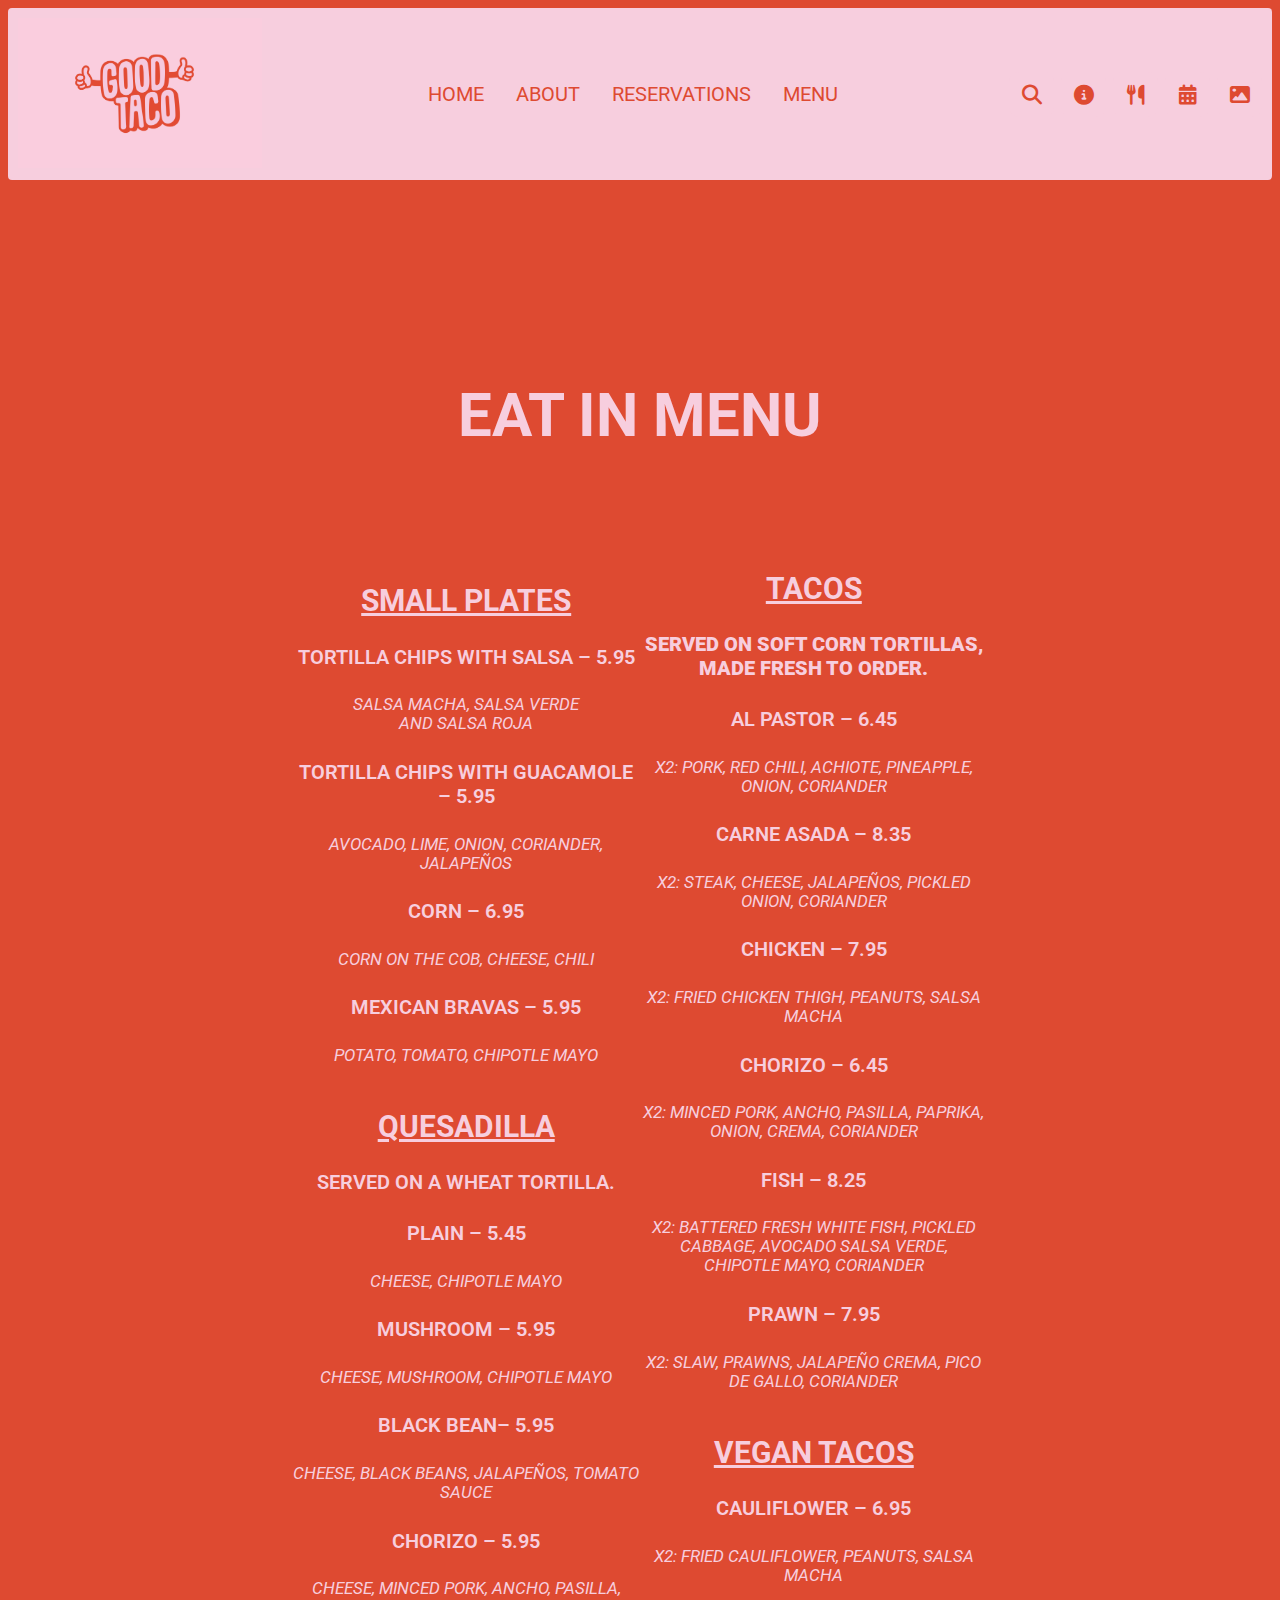
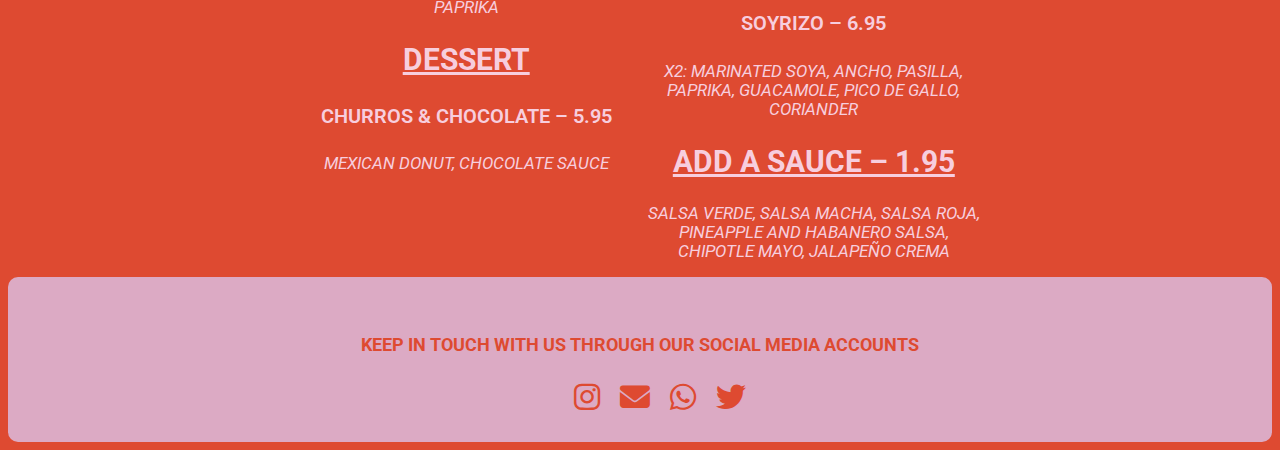
<file: menu.html>
<!DOCTYPE html>
<html lang="en">
<head>
    <meta charset="UTF-8">
    <meta http-equiv="X-UA-Compatible" content="IE=edge">
    <meta name="viewport" content="width=device-width, initial-scale=1.0">
    <title>Good Taco</title>
    <link rel="stylesheet" type="text/css" href="https://cdnjs.cloudflare.com/ajax/libs/font-awesome/6.2.0/css/all.min.css">

    <!--custom css file link-->
    <link rel="stylesheet" href="assets/style.css" />

    <!-- Link Swiper's CSS -->
    <link rel="stylesheet" href="https://cdn.jsdelivr.net/npm/swiper/swiper-bundle.min.css"/>
</head>

<body>
  <header class="header" id="header">
    <a href="#" class="logo"><img src="assets/images/Good Taco.gif" alt="Good Taco Logo"></a>

    <nav class="navbar">
        <a href="index.html">home</a>
        <a href="index.html" class="active">about</a>
        <a href="reservation/migrations/templates/reservation/reservation.html">reservations</a>
        <a href="menu.html" class="active">menu</a>
    </nav>

    <div class="icons">
        <i class="fas fa-bars" id="menu"></i>
        <i class="fas fa-search" id="search"></i>
        <i class="fas fa-info-circle" id="about"></i>
        <i class="fas fa-utensils" id="food"></i>
        <i class="fa-solid fa-calendar-days" id="reservations"></i>
        <i class="fa-solid fa-image" id="gallery"></i>
    </div>

</header>
    <!--header section end-->

    <!--menu section start-->
    <div class="menu-header">
        <h1>eat in menu</h1>
    </div>
    <main class="flex-container">
        <section class="left">
            <h2>small plates</h2>
              <h4>tortilla chips with salsa – 5.95</h4>
              <p>salsa macha, salsa verde <br>and salsa roja</p>
              <h4>tortilla chips with guacamole – 5.95</h4>
              <p>avocado, lime, onion, coriander, jalapeños </p>
              <h4>corn – 6.95</h4>
              <p>corn on the cob, cheese, chili</p>
              <h4>mexican bravas – 5.95</h4>
              <p>potato, tomato, chipotle mayo<br>&zwj;</p>
              <h2>quesadilla</h2>
              <h4>served on a wheat tortilla.</h4>
              <h4>plain – 5.45</h4>
              <p>cheese, chipotle mayo</p>
              <h4>Mushroom – 5.95</h4>
              <p>cheese, mushroom, chipotle mayo</p>
              <h4>Black Bean– 5.95</h4>
              <p>cheese, black beans, jalapeños, tomato sauce</p>
              <h4>Chorizo – 5.95</h4>
              <p>cheese, minced pork, ancho, pasilla, paprika</p>
            </div>
            <div class="menu-callout">
              <div class="menu-callout-box w-richtext">
                <h2>dessert</div></h2>
                <h4>churros &amp; Chocolate – 5.95</h4>
                <p>mexican donut, chocolate sauce</p>
              </div>
            </div>
        </section>
        <aside class="right">
            <h2>tacos</h2>
              <h4><strong>served on soft corn tortillas,<br>made fresh to order.</strong></h4>
              <h4>al pastor – 6.45</h4>
              <p>x2: pork, red chili, achiote, pineapple, <br>onion, coriander</p>
              <h4>carne Asada – 8.35</h4>
              <p>x2: steak, cheese, jalapeños, pickled onion, coriander</p>
              <h4>chicken – 7.95</h4>
              <p>x2: fried chicken thigh, peanuts, salsa macha</p>
              <h4>chorizo – 6.45</h4>
              <p>x2: minced pork, ancho, pasilla, paprika, onion, crema, coriander</p>
              <h4>fish – 8.25</h4>
              <p>x2: battered fresh white fish, pickled cabbage, avocado salsa verde, chipotle mayo, coriander</p>
              <h4>prawn – 7.95</h4>
              <p>x2: slaw, prawns, jalapeño crema, pico de gallo, coriander<br>&zwj;</p>
              <h2>Vegan TACOS</h2>
              <h4>cauliflower – 6.95</h4>
              <p>x2: fried cauliflower, peanuts, salsa macha</p>
              <h4>soyrizo – 6.95</h4>
              <p>x2: marinated soya, ancho, pasilla, paprika, guacamole, pico de gallo, coriander</p>
            </div>
            <div class="menu-callout-box w-richtext">
              <h2>add a sauce – 1.95</h2>
              <p>salsa verde, salsa macha, salsa roja,<br>pineapple and habanero salsa,<br>chipotle mayo, jalapeño crema</p>
            </div>
          </div>
        </aside>
    </main>
    <div href="#" class="menu-btn">
      <button href="#">Book a Table</button>
    </div>
    <!--menu section end-->
    
    <!--footer section start-->
<footer>
  <div class="footer-content" id="footer">
      <h3>keep in touch with us through our social media accounts</h3>
      <ul class="socials">
          <li><a href="https://www.instagram.com/" target="_blank"><i class="fa-brands fa-instagram"></i></a></li>
          <li><a href="http://mail.google.com/mail?hl=en" target="_blank"><i class="fa-solid fa-envelope"></i></a></li>
          <li><a href="https://www.whatsapp.com/" target="_blank"><i class="fa-brands fa-whatsapp"></i></a></li>
          <li><a href="https://www.twitter.com/" target="_blank"><i class="fa-brands fa-twitter"></i></a></li>
          
      </ul>
  </div>
</footer>
<!--footer section end-->
</body>
<!--javascript link-->
<script src="script/main.js"></script>
</html>
</file>
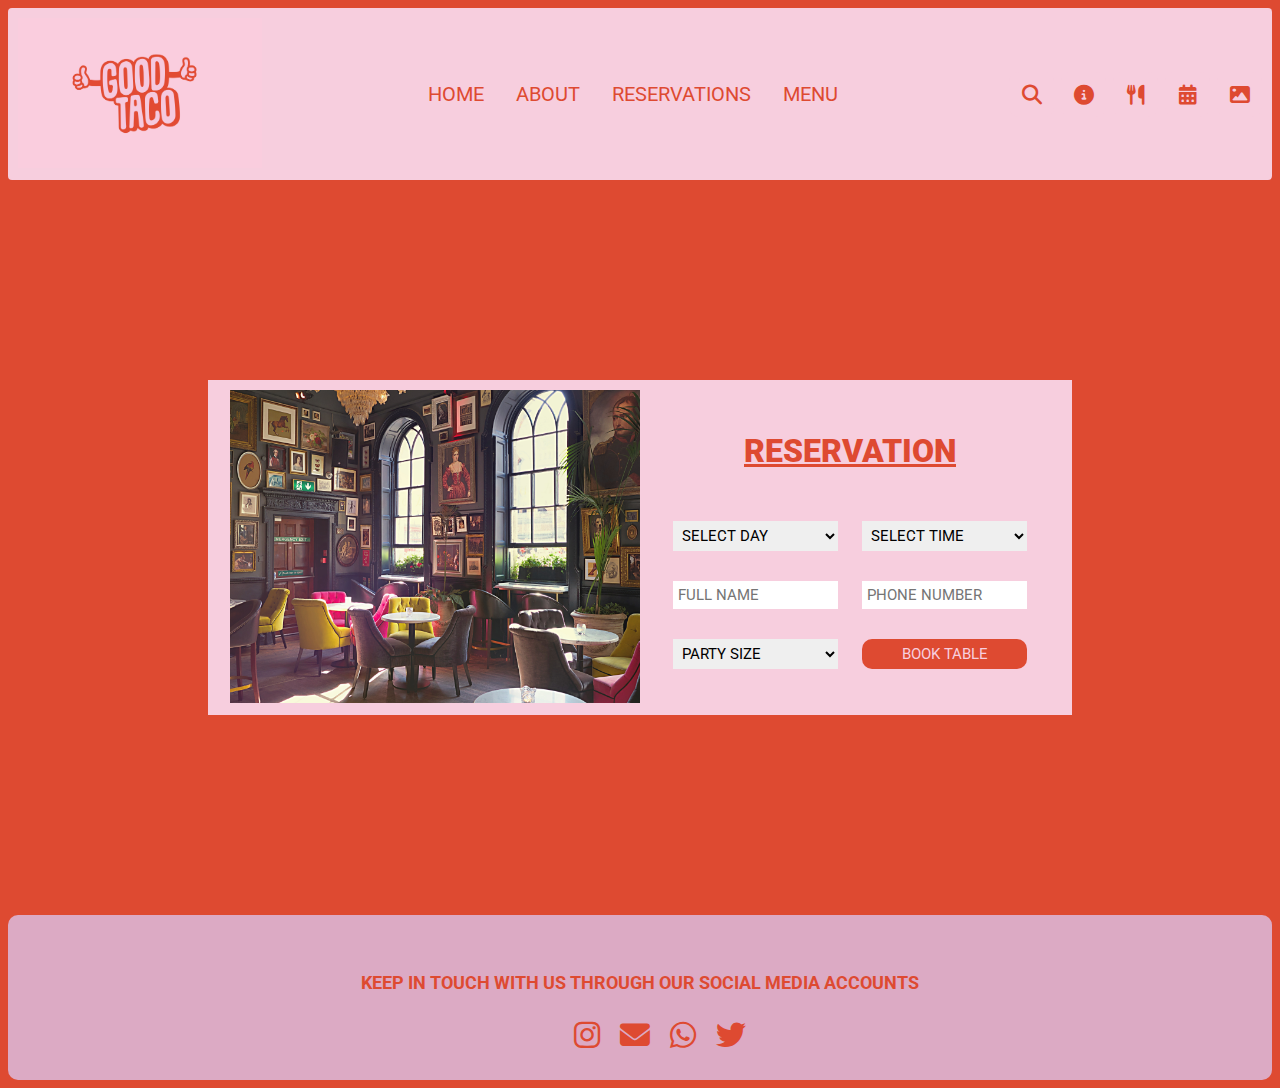
<file: reservation.html>
<!DOCTYPE html>
<html lang="en">
<head>
    <meta charset="UTF-8">
    <meta http-equiv="X-UA-Compatible" content="IE=edge">
    <meta name="viewport" content="width=device-width, initial-scale=1.0">
    <title>Good Taco</title>
    <link rel="stylesheet" type="text/css" href="https://cdnjs.cloudflare.com/ajax/libs/font-awesome/6.2.0/css/all.min.css">

    <!--custom css file link-->
    <link rel="stylesheet" href="assets/style.css" />

    <!-- Link Swiper's CSS -->
    <link rel="stylesheet" href="https://cdn.jsdelivr.net/npm/swiper/swiper-bundle.min.css"/>
</head>

<body>
    <header class="header" id="header">
        <a href="#" class="logo"><img src="assets/images/Good Taco.gif" alt="Good Taco Logo"></a>

        <nav class="navbar">
            <a href="index.html">home</a>
            <a href="index.html" class="active">about</a>
            <a href="reservation.html">reservations</a>
            <a href="menu.html" class="active">menu</a>
        </nav>

        <div class="icons">
            <i class="fas fa-bars" id="menu"></i>
            <i class="fas fa-search" id="search"></i>
            <i class="fas fa-info-circle" id="about"></i>
            <i class="fas fa-utensils" id="food"></i>
            <i class="fa-solid fa-calendar-days" id="reservations"></i>
            <i class="fa-solid fa-image" id="gallery"></i>
        </div>

    </header>

    </header>
    <!--header section end-->
    <!--reservation section start-->
    <section class="banner">
        <div class="card-container">
            <div class="card-img"><img src="assets/images/Resturant.jpg" alt="Good Taco Logo"></div>

            <div class="card-content">
            <h2>reservation</h2>
            <form>
                <div class="form-row">
                    <select name="days">
                        <option value="day-select">select day</option>
                        <option value="monday">monday</option>
                        <option value="tuesday">tuesday</option>
                        <option value="wednesday">wednesday</option>
                        <option value="thursday">thursday</option>
                        <option value="friday">friday</option>
                        <option value="saturday">saturday</option>
                    </select>
                    <select name="hours">
                        <option value="hour-select">select time</option>
                        <option value="10">13:00</option>
                        <option value="10">14:00</option>
                        <option value="10">15:00</option>
                        <option value="10">16:00</option>
                        <option value="10">17:00</option>
                        <option value="10">18:00</option>
                        <option value="10">19:00</option>
                        <option value="10">20:00</option>
                    </select>
                </div>
                <div class="form-row">
                    <input type="text" placeholder="Full Name">
                    <input type="text" placeholder="Phone Number">
                </div>
                <div class="form-row">
                    <select name="numer of people">
                        <option value="number-select">Party Size</option>
                        <option value="1">1</option>
                        <option value="2">2</option>
                        <option value="3">3</option>
                        <option value="4">4</option>
                        <option value="5">5</option>
                        <option value="6">6</option>
                        <option value="7">7</option>
                    </select>
                    <input type="submit" value="Book Table">
                </div>
            
            </form>
            </div>
        </div>
    </section>
    <!--reservation section end-->
    <!--footer section start-->
<footer>
    <div class="footer-content" id="footer">
        <h3>keep in touch with us through our social media accounts</h3>
        <ul class="socials">
            <li><a href="https://www.instagram.com/" target="_blank"><i class="fa-brands fa-instagram"></i></a></li>
            <li><a href="http://mail.google.com/mail?hl=en" target="_blank"><i class="fa-solid fa-envelope"></i></a></li>
            <li><a href="https://www.whatsapp.com/" target="_blank"><i class="fa-brands fa-whatsapp"></i></a></li>
            <li><a href="https://www.twitter.com/" target="_blank"><i class="fa-brands fa-twitter"></i></a></li>
            
        </ul>
    </div>
</footer>
<!--footer section end-->
</body>
<!--javascript link-->
<script src="script/main.js"></script>
</html>
</file>
<file: assets/style.css>
@import url('https://fonts.googleapis.com/css2?family=Roboto:wght@100;300;400;500;700&display=swap');

:root{
    --black: #333;
    --light-color: #F7CEDE;
    --dark-color: #DE4A31; 
    --box-shadow: 0.5rem 1.5rem rgba(0, 0, 0, .1);
}

*{
    font-family: 'Roboto', sans-serif;
    margin: none;
    padding: none;
    box-sizing: border-box;
    text-decoration: none;
    border: none;
    outline: none;
    text-transform: uppercase;
    transition: all .3s linear;
}

html{
    font-size: 62.5%;
    overflow-x: hidden;
    scroll-behavior: smooth;
}

h2{
    text-decoration: underline;
}

/*navbar style start*/
header{
    position: relative;
    padding: 10px;
    margin: 0px;
    background-color: var(--light-color);
    border-radius: 4px;
    display: flex;
    align-items: center;
    justify-content: space-between;
    width: 100%;
}

header .logo img{
    width: 244px;
    height: 150px;
    padding: 0;
}

header .navbar{
    display: inline-block;
    list-style-type: none;
}

header .navbar a{
    font-size: 2rem;
    padding: .5rem 1.5rem;
    color: var(--dark-color);
}

header .navbar a:hover{
    background-color: var(--dark-color);
    color: var(--light-color);
    border: .1rem solid var(--dark-color);
    border-radius: 10px;
}

body{
    background-color: var(--dark-color);
}

header .icons i{
	cursor: pointer;
	margin-left: .5rem;
	height: 4.5rem;
	width: 4.5rem;
	line-height: 4.5rem;
	background: var(--light-color);
	text-align: center;
	font-size: 2rem;
	color: var(--dark-color);
    border-radius: 10px;
}

header .icons i:hover{
	color: var(--dark-color);
	background: var(--light-color);
	transform: rotate(360deg);
}

header .icons #menu{
	display: none;
}
/*navbar style end*/

/*slider style start*/
.video-text{
    padding: 80px 50px;
}

.video-text{
    position: relative;
    width: 100%;
    min-height: 100vh;
    display: flex;
    justify-content: center;
    flex-direction: column;
    background: var(--dark-color);
  }
  
  .video-text:before{
    z-index: 777;
    content: '';
    position: absolute;
    width: 100%;
    height: 100%;
    top: 0;
    left: 0;
  }

.video-text video{
    z-index: 000;
    position: absolute;
    top: 0;
    left: 0;
    width: 100%;
    height: 100%;
    object-fit: cover;
}

.slider-navigation{
  z-index: 888;
  position: relative;
  display: flex;
  justify-content: center;
  align-items: center;
  transform: translateY(300px);
  margin-bottom: 12px;
}

.slider-navigation .nav-btn{
    width: 12px;
    height: 12px;
    background: var(--dark-color);
    border-radius: 50%;
    cursor: pointer;
    box-shadow: 0 0 2px rgba(255, 255, 255, 0.5);
    transition: 0.3s ease;
  }

  .slider-navigation .nav-btn.active{
    background: var(--light-color);
  }

  .slider-navigation .nav-btn:not(:last-child){
    margin-right: 30px;
  }

  .slider-navigation .nav-btn:hover{
    transform: scale(1.5);
  }
  
  .video-slide{
    border-radius: 10px;
    position: absolute;
    width: 100%;
    clip-path: circle(0% at 0 50%);
  }
  
  .video-slide.active{
    border-radius: 10px;
    padding-top: 20px;
    clip-path: circle(150% at 0 50%);
    transition: 2s ease;
    transition-property: clip-path;
  }
  

.video-text .content{
    text-align: center;
    z-index: 888;
    color: var(--dark-color);
    width: 12%;
    margin-top: 50px;
    display: block;
    background: rgb(247, 206, 222, 0.8);
    border-radius: 10px;
    padding-bottom: 10px;
    display: none;
}

.video-text .content.active{
    display: block;
  }

.video-text .content h1{
    font-size: 2.5rem;
    font-weight: 900;
}

.video-text .content p{
    font-size: 1.5rem;
    font-weight: 500;

}

.video-text .content a{
    background: var(--dark-color);
    padding: 7px 18px;
    color: var(--light-color);
    font-size: 1.1rem;
    font-weight: 500;
    text-decoration: none;
    border-radius: 10px;
}
/*slider style end*/

/*about section start*/
.about{
    width: 100%;
    padding: 230px 1em 0 1em;
    justify-content: space-between;
}

.about img{
    height: 700px;
    width: 520px;
    border-radius: 10px;
}

.about-text{
    width: 550px;
    max-width: 95%;
    display: block;
    align-items: center;
    text-align: center;
    justify-content: space-around;
}

.about .btn{
    width: 12px;
    height: 12px;
    background: var(--light-color);
    border-radius: 50%;
    cursor: pointer;
    box-shadow: 0 0 2px rgba(255, 255, 255, 0.5);
    transition: 0.3s ease;
    color: var(--dark-color);
    border: 2px solid transparent;
    font-size: 20px;
    padding: 13px 30px;
    border-radius: 10px;
}

.about .btn:hover{
    background-color: var(--dark-color);
    color: var(--light-color);
    border: .1rem solid var(--dark-color);
    border-radius: 10px;
}

.main{
    width: 1130px;
    max-width: 95%;
    margin: 0 auto;
    margin-bottom: 80px;
    display: flex;
    align-items: center;
    justify-content: space-around;
}

.main h1{
    color: var(--light-color);
    font-size: 80px;
    margin-bottom: 20px;

}

.main h3{
    color: var(--light-color);
    font-size: 30px;
}
/*about section end*/

/*menu section start*/
.flex-container p{
    font-size: smaller;
    font-style: italic;
}

.flex-container h4{
    font-weight: 600;
}
.menu-header{
    margin-top: 200px;
    max-width: 100%;
    display: block;
    align-items: center;
    text-align: center;
    justify-content: space-around;
}

.menu-header h1{
    color: var(--light-color);
    font-size: 60px;
    margin-bottom: 20px;
}

.flex-container{
    display: flex;
    align-items: center;
    margin: 0 auto;
    width: 55%;
    border-radius: 10px;
}

.left{
    color: var(--light-color);
    font-size: 20px;
    flex: 1;
    text-align: center;
}

.right{
    color: var(--light-color);
    font-size: 20px;
    flex: 1;
    text-align: center;
    padding-top: 75px;
}

.menu-btn button{
    background: var(--light-color);
    color: var(--dark-color);
    border-radius: 10px;
    padding: 10px;
    font-size: 3rem;
    margin: 20px;
    position: absolute;
    right: 40%;
    width: 20%;
    text-align: center;
    cursor: pointer;

}
/*menu section end*/

/*reservation section start*/
.banner{
    margin: 200px;
    display: grid;
    text-align: center;
    background-color: var(--light-color);
    color: var(--dark-color);
    justify-content: center;
}

.card-container{
    display: grid;
    grid-template-columns: 420px 420px;
}

.card-img img{
    width: 462px;
    height: 333px;
    background: center/cover no-repeat;
    padding: 10px 10px 10px 10px;
}

.card-content{
    background-color: var(--light-color);
    height: 330px;
}

.card-content h2{
    padding: 25px 0 10px 0;
    font-size: 32px;
    font-weight: 1000;
}

.form-row{
    display: flex;
    width: 90%;
    margin: 0 auto;
}

form select, form input{
    display: block;
    width: inherit;
    margin: 15px 12px;
    padding: 5px;
    font-size: 15px;
}

form input[type="submit"]{
    background-color: var(--dark-color);
    color: var(--light-color);
    border-radius: 10px;
    cursor: pointer;
}
/*reservation section end*/

/*footer section start*/
footer{
    position: relative;
    bottom: 0;
    left: 0;
    right: 0;
    border-radius: 10px;
    background: rgb(220, 170, 196);
    height: auto;
    width: 100%;
    padding-top: 40px;
    color: var(--dark-color);
  }
  .footer-content{
    display: flex;
    align-items: center;
    justify-content: center;
    flex-direction: column;
    text-align: center;
    font-size: 15px;
  }

  .socials{
    list-style: none;
    display: flex;
    align-items: center;
    justify-content: center;
    margin: 1rem 0 3rem 0;
  }
  .socials li{
    margin: 0 10px;
  }
  .socials a{
    text-decoration: none;
    color: var(--dark-color);
  }

  .socials a i{
    font-size: 3rem;
    transition: color .4s ease;
  
  }
  .socials a:hover i{
    color: var(--dark-color);
  }
/*footer section end*/

@media (max-width: 878px){
    .card-img{
        display: none;
    }
}

@media screen and (max-width: 1265px){
    .content.active{
    display: none;
    }
}

@media (max-width: 1250px){
    /*navbar media query*/
    header .logo img{
        width: 183px;
        height: 102px;
    }

    header .icons #menu{
        display: inline-block;
    }

    header .navbar{
        position: absolute;
        top: 100%;
        left: 0;
        right: 0;
        background: var(--dark-color);
        border-top: .1rem solid var(--dark-color);
        border-bottom: .1rem solid var(--dark-color);
        padding: 1rem;
        clip-path: polygon(0 0,100% 0,100% 0,0 0);
    }

    header .navbar.active{
        clip-path: polygon(0 0,100% 0,100% 100%,0 100%);
    }

    header .navbar a{
        text-align: center;
        display: block;
        padding: 1.5rem;
        margin: 1rem;
        font-size: 2rem;
        background: var(--light-color);
    }

    .content.active{
        display: none;
    }

    .card-container{
        grid-template-columns: 100%;
    }

    .card-img{
        height: 330px;
    }
}
</file>
